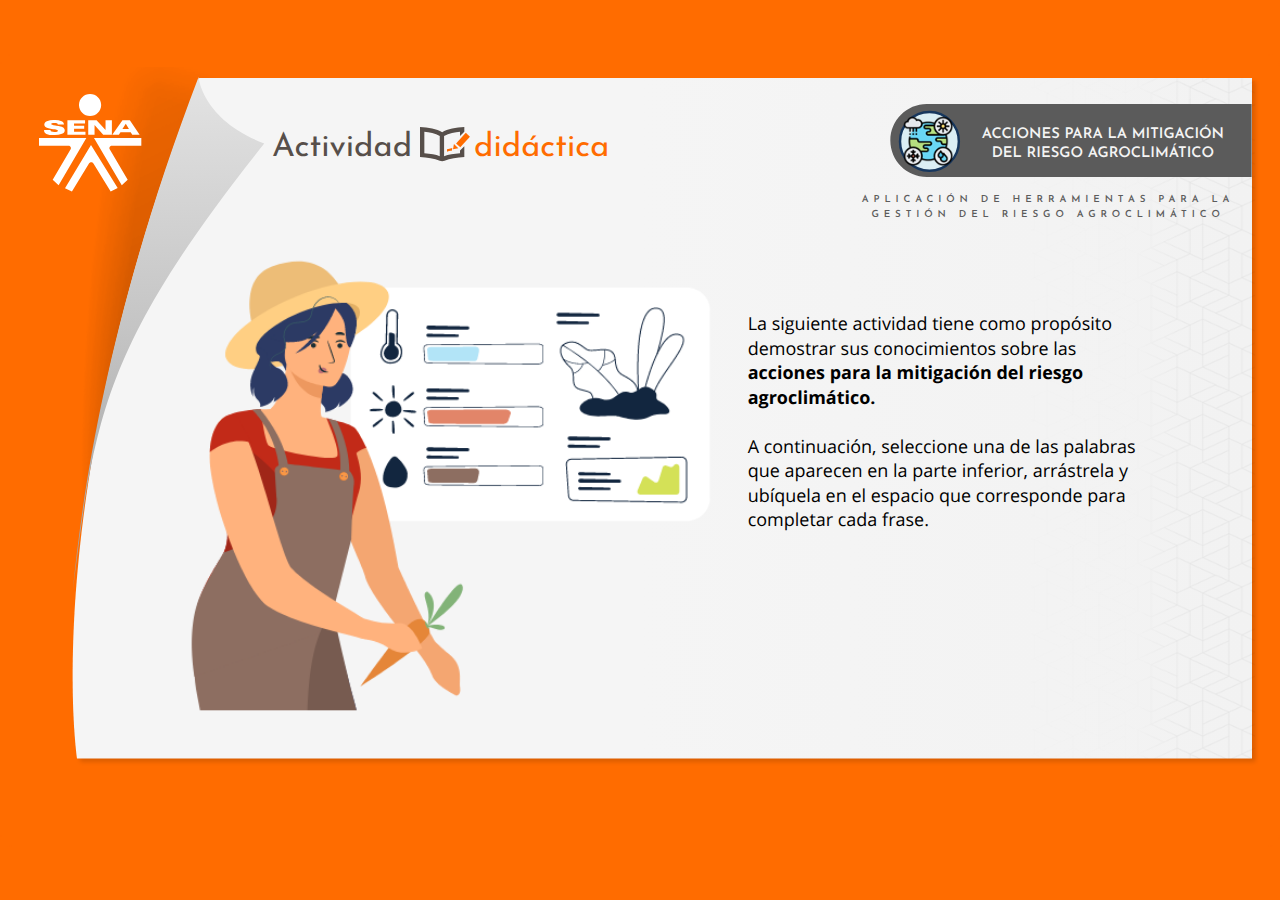
<file: actividades/actividad1/index.html>
<!DOCTYPE html>
<html lang="es">
<head>
  <meta charset="utf-8">
  <!-- Creado con Storyline 360 - http://www.articulate.com  -->
  <!-- version: 3.52.25247.0 -->
  <title>Ejecutable</title>
  <meta http-equiv="x-ua-compatible" content="IE=edge" />
  <meta name="viewport" content="width=device-width, initial-scale=1.0, user-scalable=no, shrink-to-fit=no, minimal-ui" />
  <meta name="apple-mobile-web-app-capable" content="yes" />
  <style>
    html, body { height: 100%; padding: 0; margin: 0 }
    #app { height: 100%; width: 100%; }
  </style>
  
  <script>window.THREE = { };</script>
</head>
<body style="background: #FF6C00" class="cs-HTML theme-classic">
  <!-- 360 -->
  <script>!function(e){function n(e,i){return e.test(i)}function i(e){var i=e||navigator.userAgent,o=i.split("[FBAN");if(void 0!==o[1]&&(i=o[0]),this.apple={phone:n(t,i),ipod:n(d,i),tablet:!n(t,i)&&n(s,i),device:n(t,i)||n(d,i)||n(s,i)},this.amazon={phone:n(h,i),tablet:!n(h,i)&&n(a,i),device:n(h,i)||n(a,i)},this.android={phone:n(h,i)||n(b,i),tablet:!n(h,i)&&!n(b,i)&&(n(a,i)||n(r,i)),device:n(h,i)||n(a,i)||n(b,i)||n(r,i)},this.windows={phone:n(l,i),tablet:n(p,i),device:n(l,i)||n(p,i)},this.other={blackberry:n(f,i),blackberry10:n(u,i),opera:n(c,i),firefox:n(A,i),chrome:n(w,i),device:n(f,i)||n(u,i)||n(c,i)||n(A,i)||n(w,i)},this.seven_inch=n(v,i),this.any=this.apple.device||this.android.device||this.windows.device||this.other.device||this.seven_inch,this.phone=this.apple.phone||this.android.phone||this.windows.phone,this.tablet=this.apple.tablet||this.android.tablet||this.windows.tablet,"undefined"==typeof window)return this}function o(){var e=new i;return e.Class=i,e}var t=/iPhone/i,d=/iPod/i,s=/iPad/i,b=/(?=.*\bAndroid\b)(?=.*\bMobile\b)/i,r=/Android/i,h=/(?=.*\bAndroid\b)(?=.*\bSD4930UR\b)/i,a=/(?=.*\bAndroid\b)(?=.*\b(?:KFOT|KFTT|KFJWI|KFJWA|KFSOWI|KFTHWI|KFTHWA|KFAPWI|KFAPWA|KFARWI|KFASWI|KFSAWI|KFSAWA)\b)/i,l=/IEMobile/i,p=/(?=.*\bWindows\b)(?=.*\bARM\b)/i,f=/BlackBerry/i,u=/BB10/i,c=/Opera Mini/i,w=/(CriOS|Chrome)(?=.*\bMobile\b)/i,A=/(?=.*\bFirefox\b)(?=.*\bMobile\b)/i,v=new RegExp("(?:Nexus 7|BNTV250|Kindle Fire|Silk|GT-P1000)","i");"undefined"!=typeof module&&module.exports&&"undefined"==typeof window?module.exports=i:"undefined"!=typeof module&&module.exports&&"undefined"!=typeof window?module.exports=o():"function"==typeof define&&define.amd?define("isMobile",[],e.isMobile=o()):e.isMobile=o()}(this);
    window.isMobile.apple.tablet = window.isMobile.apple.tablet ||
      (navigator.platform === 'MacIntel' && navigator.maxTouchPoints > 1);
    window.isMobile.apple.device = window.isMobile.apple.device || window.isMobile.apple.tablet;
    window.isMobile.tablet = window.isMobile.tablet || window.isMobile.apple.tablet;
    window.isMobile.any = window.isMobile.any || window.isMobile.apple.tablet;
  </script>

  <div id="focus-sink" tabIndex="-1"></div>

  <div id="preso"></div>
  <script>
    window.DS = {};
    window.globals = {
      DATA_PATH_BASE: '',
      HAS_FRAME: true,
      HAS_SLIDE: true,

      lmsPresent: false,
      tinCanPresent: false,
      cmi5Present: false,
      aoSupport: false,
      scale: 'show all',
      captureRc: false,
      browserSize: 'optimal',
      bgColor: '#FF6C00',
      features: 'ModernPlayerRefresh,MultipleQuizTracking',
      themeName: 'classic',
      preloaderColor: '#FFFFFF',
      suppressAnalytics: false,
      productChannel: 'stable',
      publishSource: 'storyline',
      aid: 'aid|79d85a97-f44a-4e27-8d22-1db5a1e7633e',
      cid: 'fd4fcdb6-d3c5-4390-a3dd-eb095a2bc740',
      playerVersion: '3.52.25247.0',
      maxIosVideoElements: 5,

      
      parseParams: function(qs) {
        if (window.globals.parsedParams != null) {
          return window.globals.parsedParams;
        }
        qs = (qs || window.location.search.substr(1)).split('+').join(' ');
        var params = {},
            tokens,
            re = /[?&]?([^=]+)=([^&]*)/g;

        while (tokens = re.exec(qs)) {
          params[decodeURIComponent(tokens[1]).trim()] =
            decodeURIComponent(tokens[2]).trim();
        }
        window.globals.parsedParams = params;
        return params;
      }

    };

    (function() {

      var classTypes = [ 'desktop', 'mobile', 'phone', 'tablet' ];

      var addDeviceClasses = function(prefix, testObj) {
        var curr, i;
        for (i = 0; i < classTypes.length; i++) {
          curr = classTypes[i];
          if (testObj[curr]) {
            document.body.classList.add(prefix + curr);
          }
        }
      };

      var params = window.globals.parseParams(),
          isDevicePreview = params.devicepreview === '1',
          isPhoneOverride = params.deviceType === 'phone' || (isDevicePreview && params.phone == '1'),
          isTabletOverride = (params.deviceType === 'tablet' || isDevicePreview) && !isPhoneOverride,
          isMobileOverride = isPhoneOverride || isTabletOverride;

      var deviceView = {
        desktop: !window.isMobile.any && !isMobileOverride,
        mobile: window.isMobile.any || isMobileOverride,
        phone: isPhoneOverride || (window.isMobile.phone && !isTabletOverride),
        tablet: isTabletOverride || window.isMobile.tablet
      };

      window.globals.deviceView = deviceView;
      window.isMobile.desktop = !window.isMobile.any;
      window.isMobile.mobile = window.isMobile.any;

      addDeviceClasses('view-', deviceView);

    })();
  </script>
  
  <script src='story_content/user.js' type=text/javascript></script>
  <div class="slide-loader"></div>

  <script type="text/javascript">
    if (window.globals.deviceView.isMobile) { var doc = document, loader = doc.body.querySelector('.slide-loader'); [ 1, 2, 3 ].forEach(function(n) { var d = doc.createElement('div'); d.style.backgroundColor = window.globals.preloaderColor; d.classList.add('mobile-loader-dot'); d.classList.add('dot' + n); loader.appendChild(d); }); }
  </script>

  <div class="mobile-load-title-overlay" style="display: none">
    <div class="mobile-load-title">Ejecutable</div>
  </div>

  <div class="mobile-chrome-warning"></div>

  <script>
    
    if (window.autoSpider && window.vInterfaceObject) {
      document.querySelector('.mobile-load-title-overlay').style.display = 'none';
    }
  </script>

  

  <link rel="stylesheet" href="html5/data/css/output.min.css" data-noprefix />
</body>
<script src="html5/lib/scripts/bootstrapper.min.js"></script>
</html>
</file>
